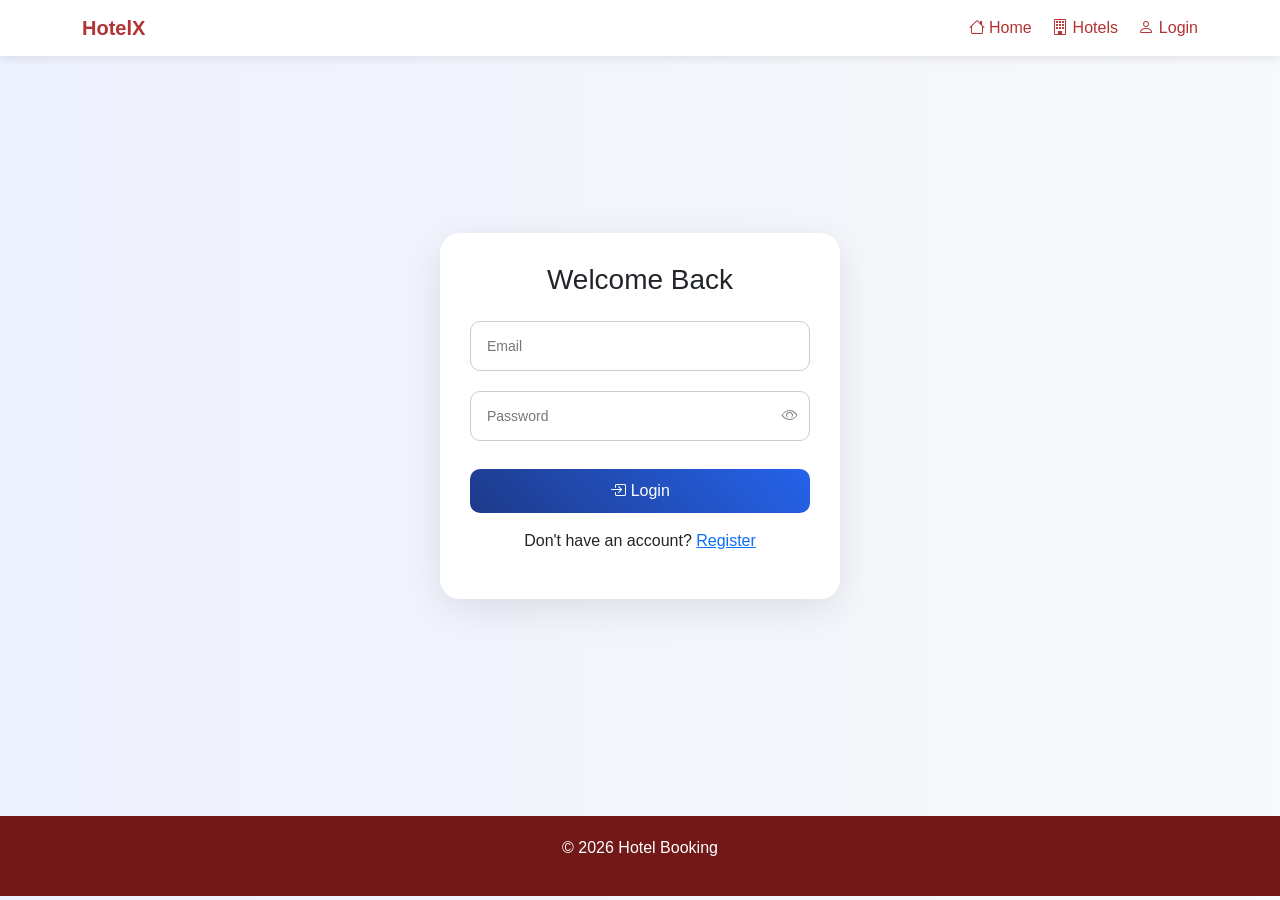
<file: booking.html>
<!DOCTYPE html>
<html>
<head>
  <title>Booking</title>
  <meta charset="UTF-8">

  <meta name="viewport" content="width=device-width, initial-scale=1.0">

  <!-- Bootstrap -->
  <link rel="stylesheet"
  href="https://cdn.jsdelivr.net/npm/bootstrap@5.3.0/dist/css/bootstrap.min.css">

  <!-- Icons -->
  <link rel="stylesheet"
  href="https://cdn.jsdelivr.net/npm/bootstrap-icons@1.10.5/font/bootstrap-icons.css">

  <!-- CSS -->
  <link rel="stylesheet" href="css/style.css">
</head>

<body>

<!-- Navbar -->
<nav class="navbar navbar-expand-lg bg-white">
  <div class="container">
    <a class="navbar-brand fw-bold">HotelX</a>

    <div>
      <a href="index.html" class="me-3"><i class="bi bi-house"></i> Home</a>
      <a href="hotels.html" class="me-3"><i class="bi bi-building"></i> Hotels</a>

      <!-- ✅ Dynamic (Login OR My Bookings + Logout) -->
      <span id="navLinks"></span>
    </div>
  </div>
</nav>

<!-- Booking Form -->
<div class="container mt-5">

  <div class="card p-4">
    <h2 class="mb-4 text-center">Book Your Stay</h2>

    <form onsubmit="bookHotel(event)">
      
      <!-- Name -->
      <label class="mb-1">Full Name</label>
      <input type="text" placeholder="Enter your name"
       class="form-control mb-3" required>

      <!-- Check-in -->
      <label class="mb-1">
        <i class="bi bi-calendar"></i> Check-in
      </label>
      <input type="date" id="checkin" class="form-control mb-3" required>

      <!-- Check-out -->
      <label class="mb-1">
        <i class="bi bi-calendar"></i> Check-out
      </label>
      <input type="date" id="checkout" class="form-control mb-3" required>

      <!-- Button -->
      <button class="btn btn-primary w-100">
        <i class="bi bi-check-circle"></i> Confirm Booking
      </button>

    </form>

  </div>

</div>

<!-- Footer -->
<footer>
  <p>© 2026 Hotel Booking</p>
</footer>

<!-- JS -->
<script src="js/script.js"></script>

</body>
</html>
</file>
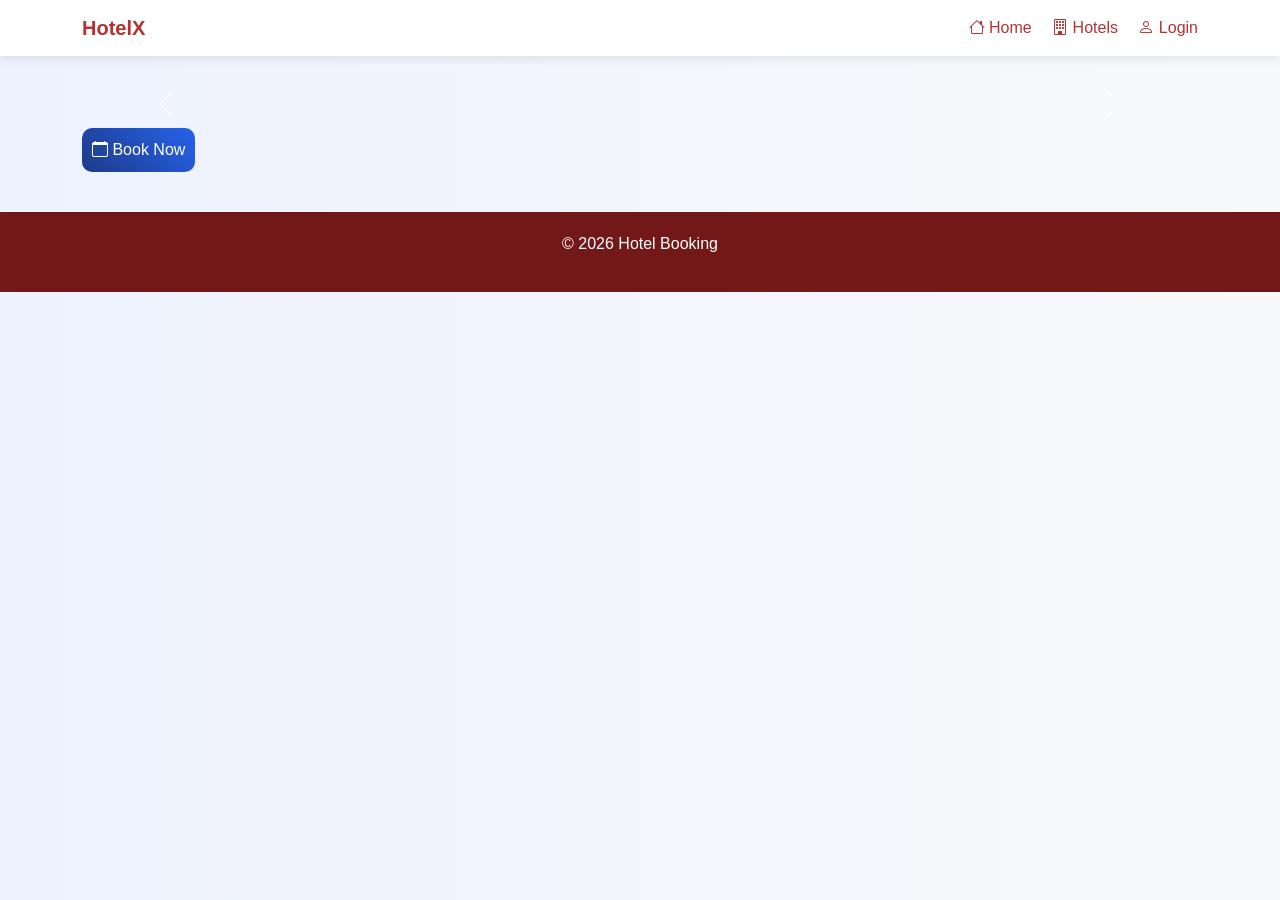
<file: details.html>
<!DOCTYPE html>
<html>
<head>
  <title>Hotel Details</title>

  <meta charset="UTF-8">

  <meta name="viewport" content="width=device-width, initial-scale=1.0">

  <!-- Bootstrap -->
  <link rel="stylesheet"
  href="https://cdn.jsdelivr.net/npm/bootstrap@5.3.0/dist/css/bootstrap.min.css">

  <!-- Icons -->
  <link rel="stylesheet"
  href="https://cdn.jsdelivr.net/npm/bootstrap-icons@1.10.5/font/bootstrap-icons.css">

  <!-- CSS -->
  <link rel="stylesheet" href="css/style.css">
</head>

<body>

<!-- Navbar -->
<nav class="navbar navbar-expand-lg bg-white">
  <div class="container">
    <a class="navbar-brand fw-bold">HotelX</a>

    <div>
      <a href="index.html" class="me-3"><i class="bi bi-house"></i> Home</a>
      <a href="hotels.html" class="me-3"><i class="bi bi-building"></i> Hotels</a>

      <!-- ✅ Dynamic Navbar -->
      <span id="navLinks"></span>
    </div>
  </div>
</nav>

<!-- Content -->
<div class="container mt-5">

  <h2 id="hotelName"></h2>

  <p id="hotelDesc" class="text-muted"></p>

  <h4 id="hotelPrice" class="mb-3"></h4>

  <!-- ⭐ Carousel -->
  <div id="carouselExample" class="carousel slide mt-4" data-bs-ride="carousel">

    <div class="carousel-inner" id="carouselImages">
      <!-- الصور بتتحط من JS -->
    </div>

    <!-- Prev -->
    <button class="carousel-control-prev" type="button"
      data-bs-target="#carouselExample" data-bs-slide="prev">
      <span class="carousel-control-prev-icon"></span>
    </button>

    <!-- Next -->
    <button class="carousel-control-next" type="button"
      data-bs-target="#carouselExample" data-bs-slide="next">
      <span class="carousel-control-next-icon"></span>
    </button>

  </div>

  <!-- Book Button -->
  <div class="mt-4">
    <a href="booking.html" class="btn btn-primary">
      <i class="bi bi-calendar"></i> Book Now
    </a>
  </div>

</div>

<!-- Footer -->
<footer>
  <p>© 2026 Hotel Booking</p>
</footer>

<!-- Bootstrap JS -->
<script src="https://cdn.jsdelivr.net/npm/bootstrap@5.3.0/dist/js/bootstrap.bundle.min.js"></script>

<!-- JS -->
<script src="js/script.js"></script>

</body>
</html>
</file>
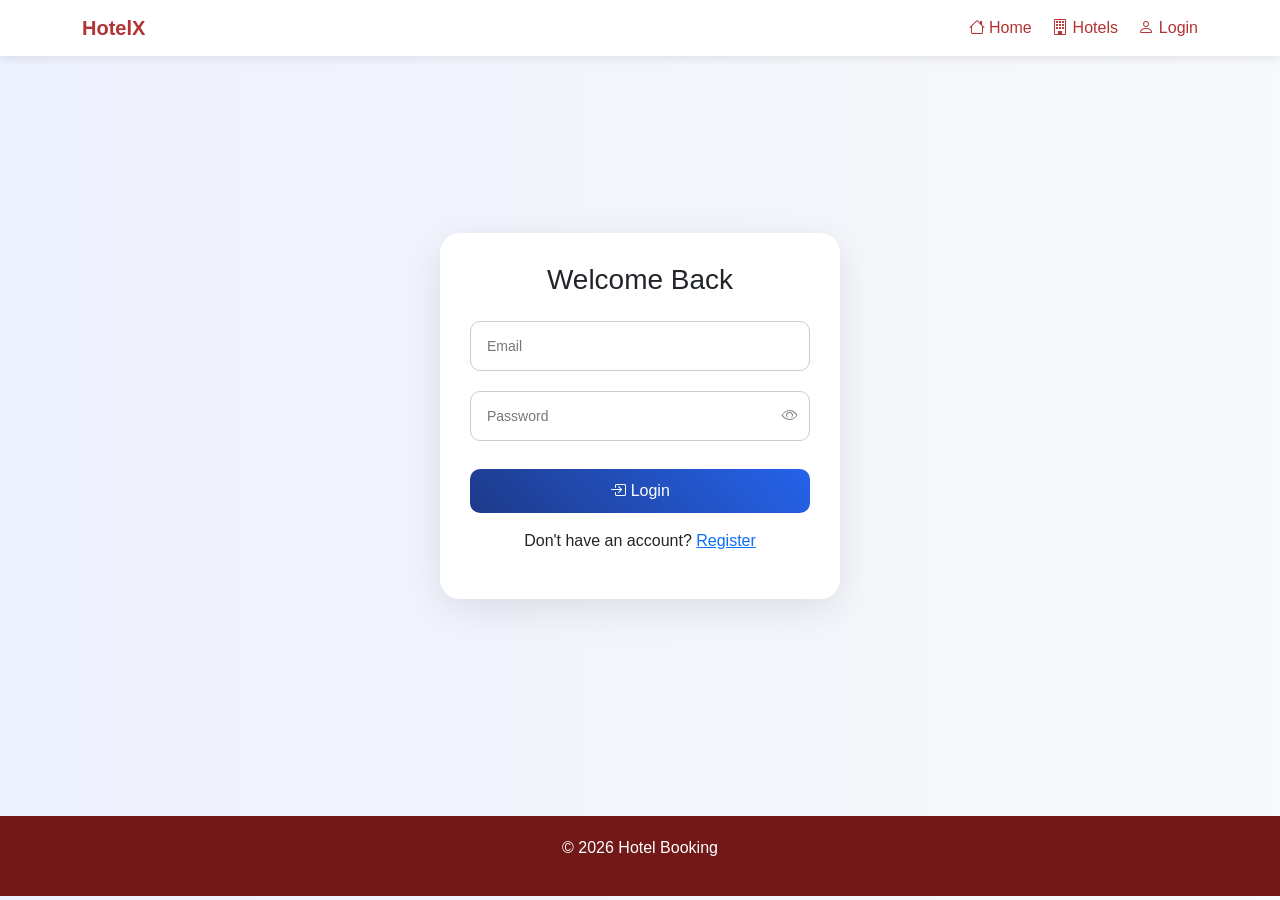
<file: login.html>
<!DOCTYPE html>
<html>
<head>
  <title>Login</title>
  <meta charset="UTF-8">
  <meta name="viewport" content="width=device-width, initial-scale=1.0">

  <link rel="stylesheet"
  href="https://cdn.jsdelivr.net/npm/bootstrap@5.3.0/dist/css/bootstrap.min.css">

  <link rel="stylesheet"
  href="https://cdn.jsdelivr.net/npm/bootstrap-icons@1.10.5/font/bootstrap-icons.css">

  <link rel="stylesheet" href="css/style.css">
</head>

<body>

<nav class="navbar navbar-expand-lg bg-white">
  <div class="container">
    <a class="navbar-brand fw-bold">HotelX</a>

    <div>
      <a href="index.html" class="me-3"><i class="bi bi-house"></i> Home</a>
      <a href="hotels.html" class="me-3"><i class="bi bi-building"></i> Hotels</a>
      <span id="navLinks"></span>
    </div>
  </div>
</nav>

<div class="auth-container">
  <div class="auth-box">

    <div class="card">
      <h3 class="text-center mb-4">Welcome Back</h3>

      <form onsubmit="loginUser(event)">

        <!-- ✅ FIXED -->
        <div class="form-group">
          <input type="email" id="email" required placeholder=" ">
          <label>Email</label>
        </div>

        <!-- ✅ FIXED -->
        <div class="form-group password-wrapper">
          <input type="password" id="password" required placeholder=" ">
          <label>Password</label>
          <i class="bi bi-eye" onclick="togglePassword('password', this)"></i>
        </div>

        <button class="btn btn-primary w-100 mt-2">
          <i class="bi bi-box-arrow-in-right"></i> Login
        </button>

      </form>

      <p class="text-center mt-3">
        Don't have an account?
        <a href="register.html">Register</a>
      </p>

    </div>

  </div>
</div>

<footer>
  <p>© 2026 Hotel Booking</p>
</footer>

<script src="js/script.js"></script>

<script>
function togglePassword(id, icon) {
  let input = document.getElementById(id);
  if (input.type === "password") {
    input.type = "text";
    icon.classList.replace("bi-eye", "bi-eye-slash");
  } else {
    input.type = "password";
    icon.classList.replace("bi-eye-slash", "bi-eye");
  }
}
</script>

</body>
</html>
</file>
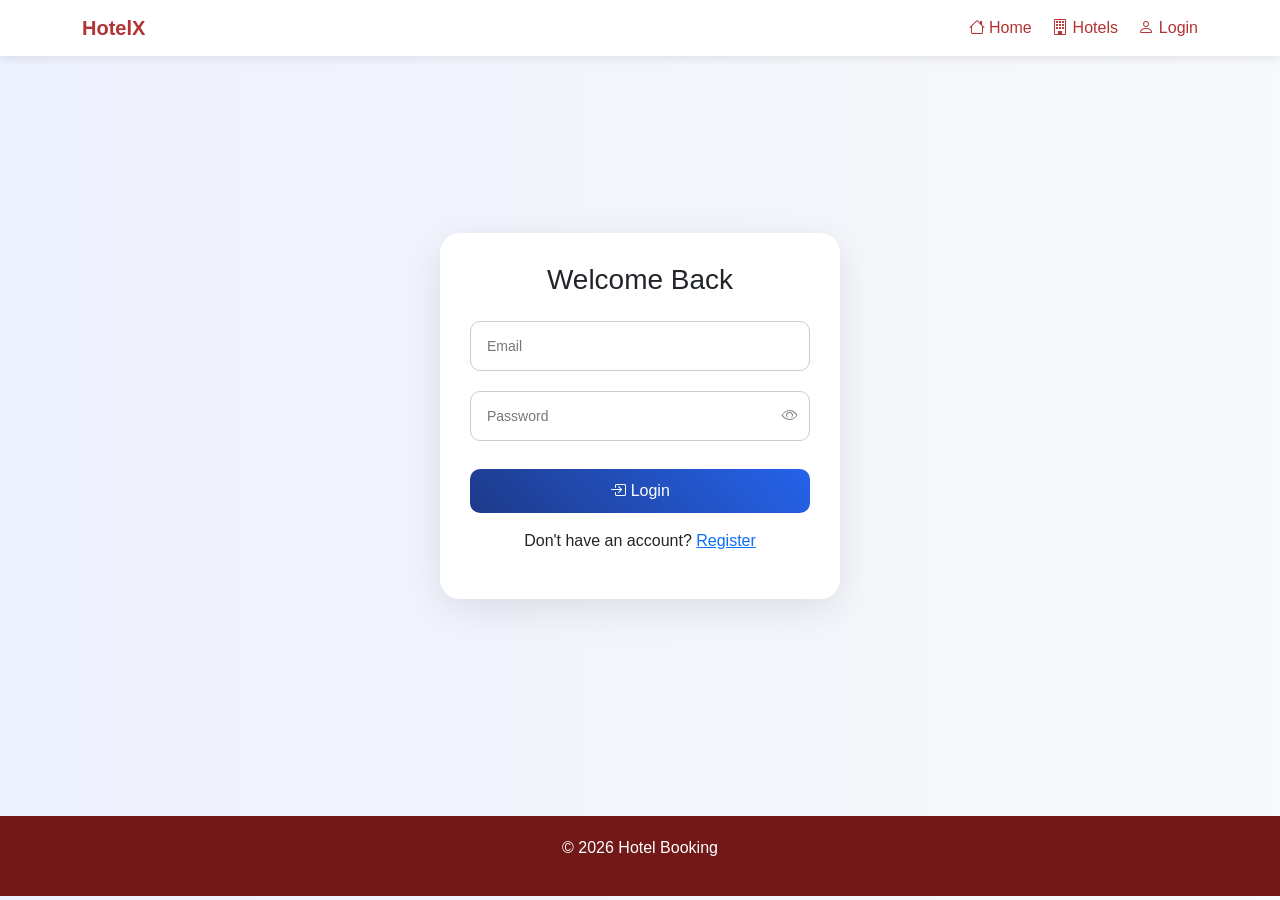
<file: my_bookings.html>
<!DOCTYPE html>
<html>
<head>
  <title>My Bookings</title>
  <meta charset="UTF-8">

  <meta name="viewport" content="width=device-width, initial-scale=1.0">

  <!-- Bootstrap -->
  <link rel="stylesheet"
  href="https://cdn.jsdelivr.net/npm/bootstrap@5.3.0/dist/css/bootstrap.min.css">

  <!-- Icons (needed for navbar icons) -->
  <link rel="stylesheet"
  href="https://cdn.jsdelivr.net/npm/bootstrap-icons@1.10.5/font/bootstrap-icons.css">

  <!-- CSS -->
  <link rel="stylesheet" href="css/style.css">
</head>

<body>

<!-- ✅ Navbar (ADDED) -->
<nav class="navbar navbar-expand-lg bg-white">
  <div class="container">
    <a class="navbar-brand fw-bold">HotelX</a>

    <div>
      <a href="index.html" class="me-3"><i class="bi bi-house"></i> Home</a>
      <a href="hotels.html" class="me-3"><i class="bi bi-building"></i> Hotels</a>

      <!-- Dynamic -->
      <span id="navLinks"></span>
    </div>
  </div>
</nav>

<!-- Content -->
<div class="container mt-5">

  <h2 class="text-center mb-4">My Bookings</h2>

  <div id="bookingsList" class="row"></div>

</div>

<!-- Footer (optional but better consistency) -->
<footer>
  <p>© 2026 Hotel Booking</p>
</footer>

<!-- JS -->
<script src="js/script.js"></script>

</body>
</html>
</file>
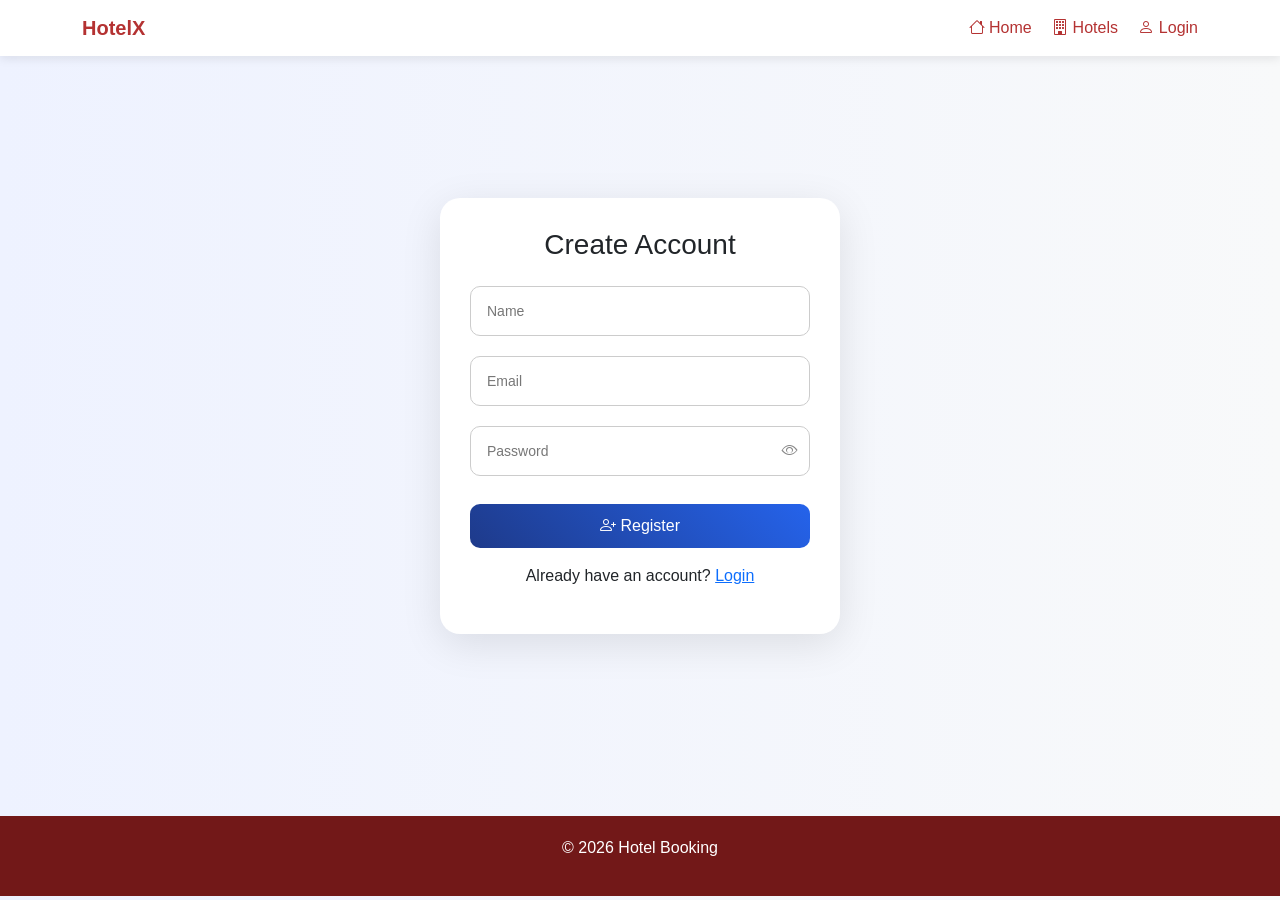
<file: register.html>
<!DOCTYPE html>
<html>
<head>
  <title>Register</title>
  <meta charset="UTF-8">
  <meta name="viewport" content="width=device-width, initial-scale=1.0">

  <link rel="stylesheet"
  href="https://cdn.jsdelivr.net/npm/bootstrap@5.3.0/dist/css/bootstrap.min.css">

  <link rel="stylesheet"
  href="https://cdn.jsdelivr.net/npm/bootstrap-icons@1.10.5/font/bootstrap-icons.css">

  <link rel="stylesheet" href="css/style.css">
</head>

<body>

<nav class="navbar navbar-expand-lg bg-white">
  <div class="container">
    <a class="navbar-brand fw-bold">HotelX</a>

    <div>
      <a href="index.html" class="me-3"><i class="bi bi-house"></i> Home</a>
      <a href="hotels.html" class="me-3"><i class="bi bi-building"></i> Hotels</a>
      <span id="navLinks"></span>
    </div>
  </div>
</nav>

<div class="auth-container">
  <div class="auth-box">

    <div class="card">
      <h3 class="text-center mb-4">Create Account</h3>

      <form onsubmit="registerUser(event)">

        <div class="form-group">
          <input type="text" id="name" required placeholder=" ">
          <label>Name</label>
        </div>

        <div class="form-group">
          <input type="email" id="email" required placeholder=" ">
          <label>Email</label>
        </div>

        <!-- ✅ FIXED ID -->
        <div class="form-group password-wrapper">
          <input type="password" id="password" required placeholder=" ">
          <label>Password</label>
          <i class="bi bi-eye" onclick="togglePassword('password', this)"></i>
        </div>

        <button class="btn btn-primary w-100 mt-2">
          <i class="bi bi-person-plus"></i> Register
        </button>

      </form>

      <p class="text-center mt-3">
        Already have an account?
        <a href="login.html">Login</a>
      </p>

    </div>

  </div>
</div>

<footer>
  <p>© 2026 Hotel Booking</p>
</footer>

<script src="js/script.js"></script>

<script>
function togglePassword(id, icon) {
  let input = document.getElementById(id);
  if (input.type === "password") {
    input.type = "text";
    icon.classList.replace("bi-eye", "bi-eye-slash");
  } else {
    input.type = "password";
    icon.classList.replace("bi-eye-slash", "bi-eye");
  }
}
</script>

</body>
</html>
</file>
<file: css/style.css>
:root {
  --primary: #1e3a8a;
  --secondary: #2563eb;
  --gold: #d4af37;
}

/* ===================== */
/* General */
/* ===================== */
body {
  font-family: 'Poppins', sans-serif;
  background: linear-gradient(to right, #eef2ff, #f8f9fa);
  margin: 0;
  padding: 0;
}

/* ===================== */
/* Auth Layout */
/* ===================== */
.auth-container {
  min-height: 80vh;
  display: flex;
  align-items: center;
  justify-content: center;
}

.auth-box {
  width: 400px;
  max-width: 90%;
}

/* ===================== */
/* Navbar */
/* ===================== */
.navbar {
  box-shadow: 0 2px 10px rgba(20, 20, 20, 0.1);
}

.navbar-brand {
  color: var(--primary);
}

.navbar a {
  text-decoration: none;
  color: #b43232;
  font-weight: 500;
}

.navbar a:hover {
  color: var(--primary);
}

/* ===================== */
/* Hero Section */
/* ===================== */
.hero {
  height: 80vh;
  background: linear-gradient(rgba(0,0,0,0.5), rgba(0,0,0,0.5)),
              url("../images/cover.jpg") center/cover no-repeat;
  display: flex;
  align-items: center;
  justify-content: center;
  text-align: center;
}

.hero-content {
  color: white;
  max-width: 600px;
}

.hero h1 {
  font-size: 55px;
  font-weight: bold;
}

.hero p {
  font-size: 18px;
  margin-top: 10px;
}

/* ===================== */
/* Cards */
/* ===================== */
.card {
  border: none;
  border-radius: 20px;
  box-shadow: 0 10px 40px rgba(0,0,0,0.1);
  padding: 30px;
  background: white;

  transition: 0.3s;
  opacity: 0;
  transform: translateY(20px);
  animation: fadeIn 0.8s forwards;
}

.card:hover {
  transform: scale(1.03);
  box-shadow: 0 15px 40px rgba(0,0,0,0.15);
}

/* ===================== */
/* Floating Labels */
/* ===================== */
.form-group {
  position: relative;
  margin-bottom: 20px;
}

.form-group input {
  width: 100%;
  padding: 12px 12px;
  border-radius: 10px;
  border: 1px solid #ccc;
  outline: none;
}

.form-group label {
  position: absolute;
  top: 50%;
  left: 12px;
  transform: translateY(-50%);
  background: white;
  padding: 0 5px;
  color: #777;
  font-size: 14px;
  transition: 0.2s;
}

.form-group input:focus + label,
.form-group input:not(:placeholder-shown) + label {
  top: -8px;
  font-size: 12px;
  color: var(--primary);
}

/* ===================== */
/* Password Eye */
/* ===================== */
.password-wrapper {
  position: relative;
}

.password-wrapper i {
  position: absolute;
  right: 12px;
  top: 50%;
  transform: translateY(-50%);
  cursor: pointer;
  color: #888;
}

/* ===================== */
/* Buttons */
/* ===================== */
.btn-primary {
  background: linear-gradient(45deg, var(--primary), var(--secondary));
  border: none;
  border-radius: 10px;
  padding: 10px;
  font-weight: 500;
}

.btn-primary:hover {
  opacity: 0.9;
}

/* ===================== */
/* Grid spacing */
/* ===================== */
.row {
  row-gap: 20px;
}

/* ===================== */
/* Carousel */
/* ===================== */
.carousel-img {
  width: 100%;
  height: 650px;
  object-fit: cover;
  border-radius: 15px;
  box-shadow: 0 10px 30px rgba(28, 216, 56, 0.3);
}

.carousel-img.contain {
  object-fit: contain;
  background: #000;
}

/* ===================== */
/* Footer */
/* ===================== */
footer {
  background: #721818;
  color: white;
  padding: 20px;
  text-align: center;
  margin-top: 40px;
}

/* ===================== */
/* Animation */
/* ===================== */
@keyframes fadeIn {
  to {
    opacity: 1;
    transform: translateY(0);
  }
}

/* ===================== */
/* Icons */
/* ===================== */
.text-primary {
  color: var(--primary) !important;
}
</file>
